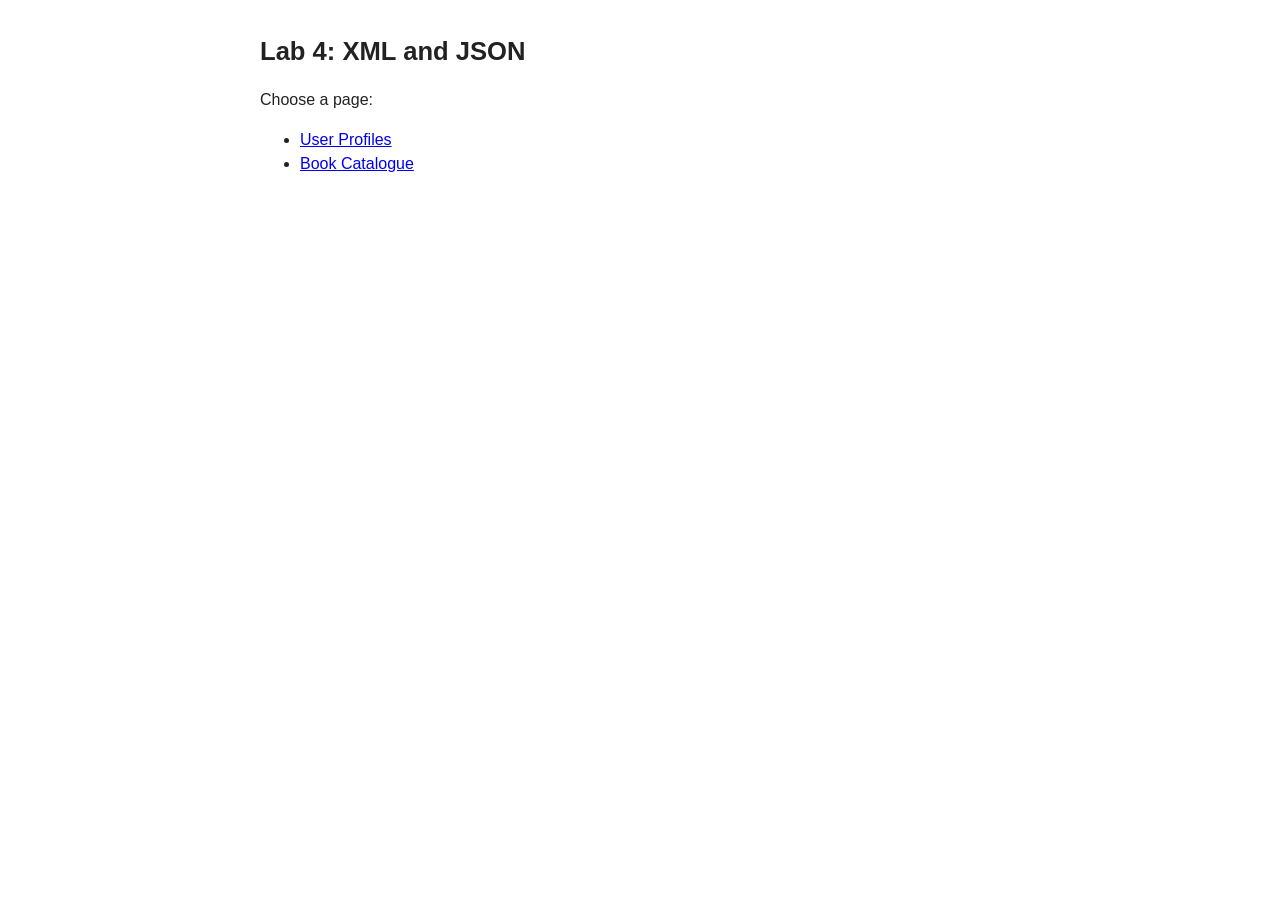
<file: index.html>
<!DOCTYPE html>
<html lang="en">
<head>
  <meta charset="UTF-8">
  <meta name="viewport" content="width=device-width, initial-scale=1.0">
  <title>Lab 4 - XML and JSON</title>
  <link rel="stylesheet" href="style.css">
</head>
<body>
  <h1>Lab 4: XML and JSON</h1>
  <p>Choose a page:</p>
  <ul>
    <li><a href="profiles.html">User Profiles</a></li>
    <li><a href="books.html">Book Catalogue</a></li>
  </ul>
</body>
</html>
</file>
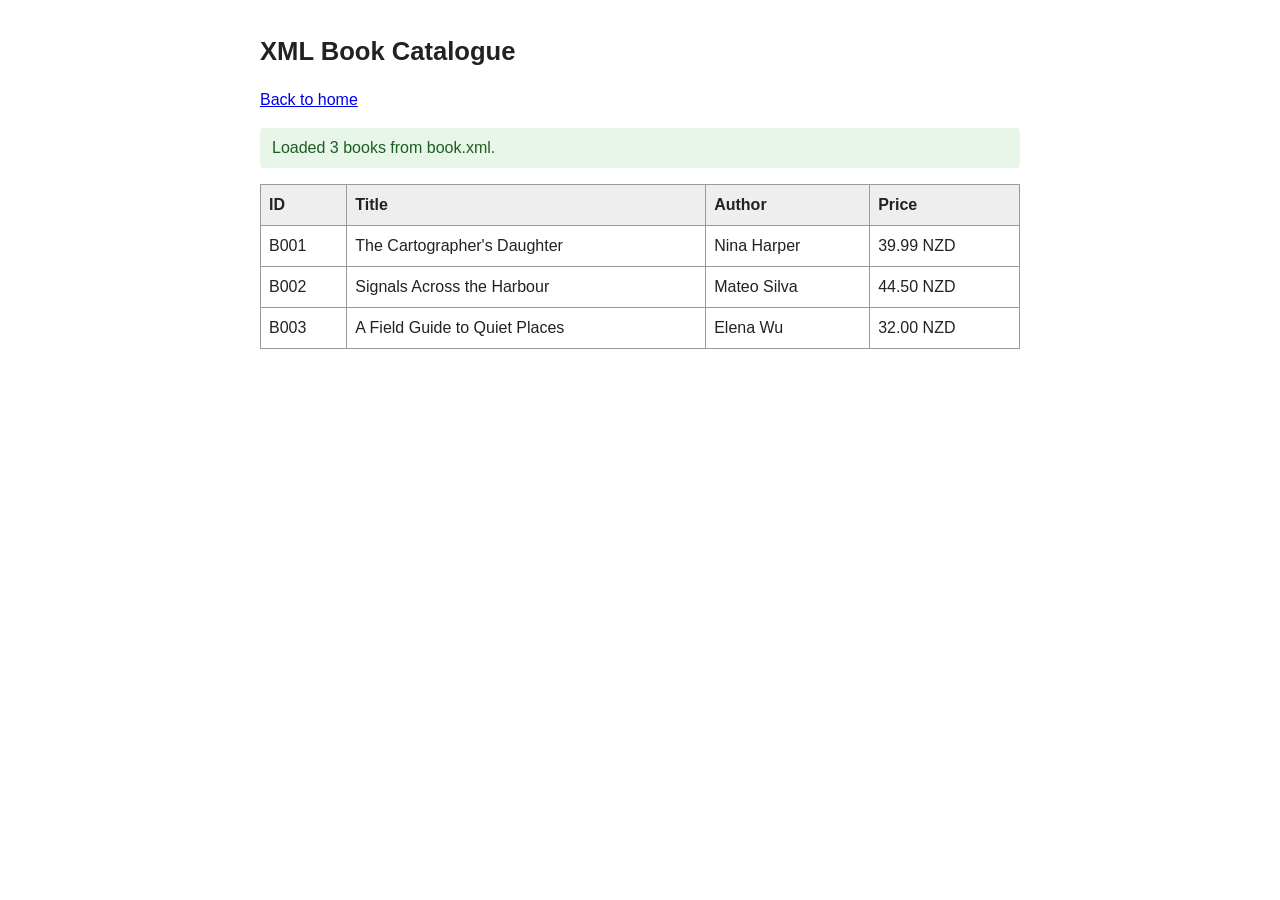
<file: books.html>
<!DOCTYPE html>
<html lang="en">
<head>
  <meta charset="UTF-8">
  <meta name="viewport" content="width=device-width, initial-scale=1.0">
  <title>XML Book Catalogue</title>
  <link rel="stylesheet" href="style.css">
  <script src="books.js" defer></script>
</head>
<body>
  <h1>XML Book Catalogue</h1>
  <p><a href="index.html">Back to home</a></p>

  <p id="message" role="status" aria-live="polite">Loading book.xml...</p>

  <table id="book-table" hidden>
    <thead>
      <tr>
        <th>ID</th>
        <th>Title</th>
        <th>Author</th>
        <th>Price</th>
      </tr>
    </thead>
    <tbody></tbody>
  </table>
</body>
</html>
</file>
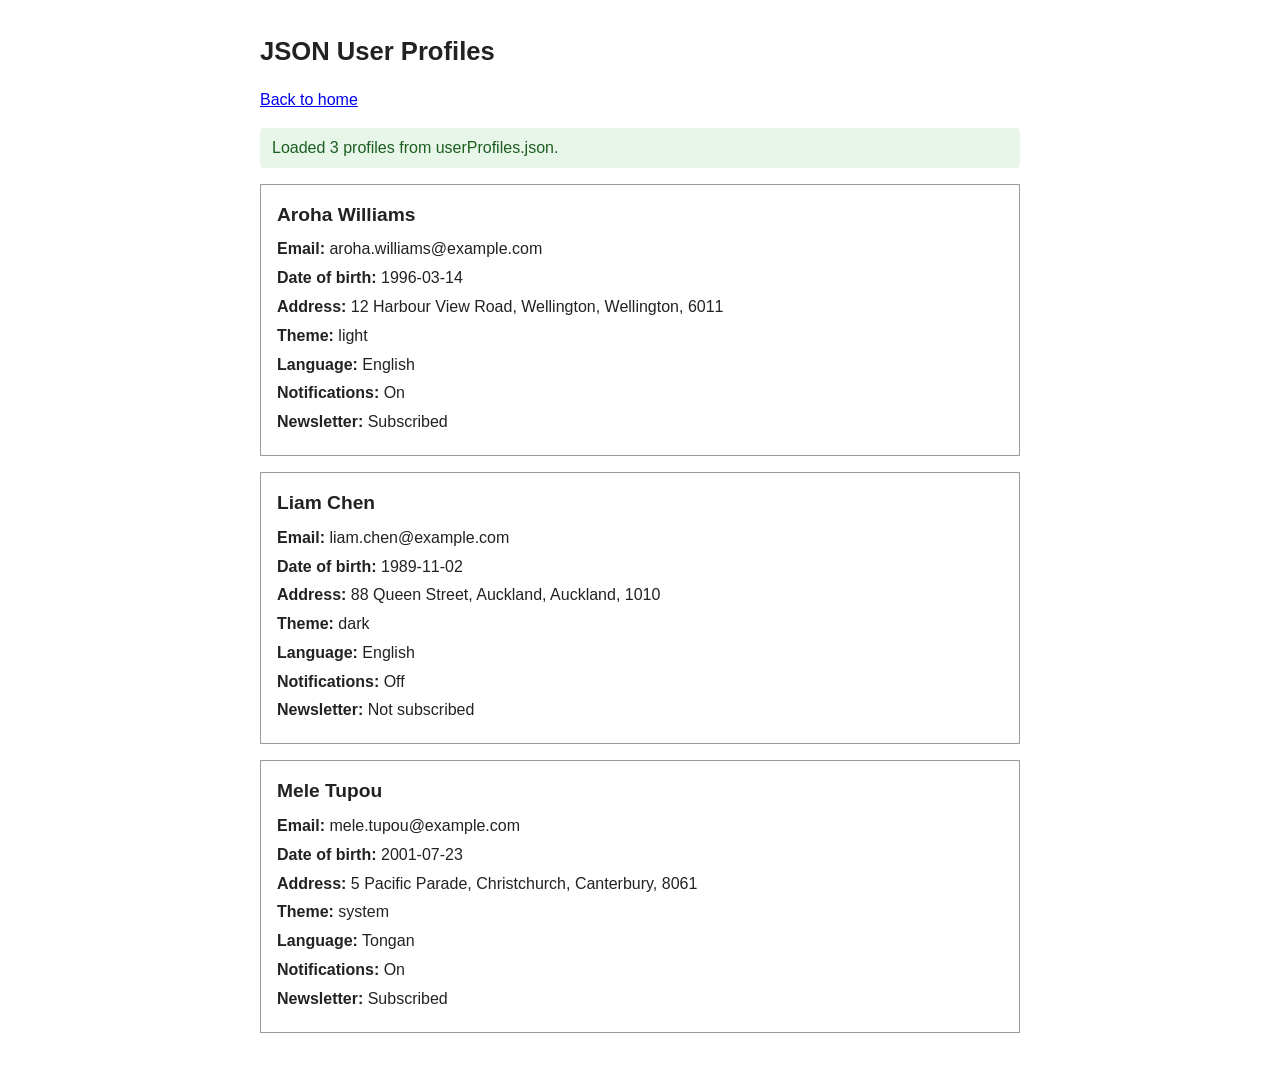
<file: profiles.html>
<!DOCTYPE html>
<html lang="en">
<head>
  <meta charset="UTF-8">
  <meta name="viewport" content="width=device-width, initial-scale=1.0">
  <title>JSON User Profiles</title>
  <link rel="stylesheet" href="style.css">
  <script src="profiles.js" defer></script>
</head>
<body>
  <h1>JSON User Profiles</h1>
  <p><a href="index.html">Back to home</a></p>

  <p id="message" role="status" aria-live="polite">Loading userProfiles.json...</p>

  <div id="profiles"></div>
</body>
</html>
</file>
<file: style.css>
body {
  max-width: 760px;
  margin: 2rem auto;
  padding: 0 1rem;
  font-family: Arial, sans-serif;
  line-height: 1.5;
  color: #222;
}

h1 {
  font-size: 1.6rem;
}

h2 {
  margin: 0 0 0.5rem;
  font-size: 1.2rem;
}

table {
  width: 100%;
  border-collapse: collapse;
}

th,
td {
  border: 1px solid #999;
  padding: 0.5rem;
  text-align: left;
}

th {
  background: #eee;
}

.profile {
  margin-bottom: 1rem;
  padding: 1rem;
  border: 1px solid #999;
}

.profile p {
  margin: 0.3rem 0;
}

#message {
  padding: 0.5rem 0.75rem;
  border-radius: 4px;
}

.success {
  color: #1b5e20;
  background: #e8f5e9;
}

.error {
  color: #b00020;
  background: #fdecea;
}
</file>
